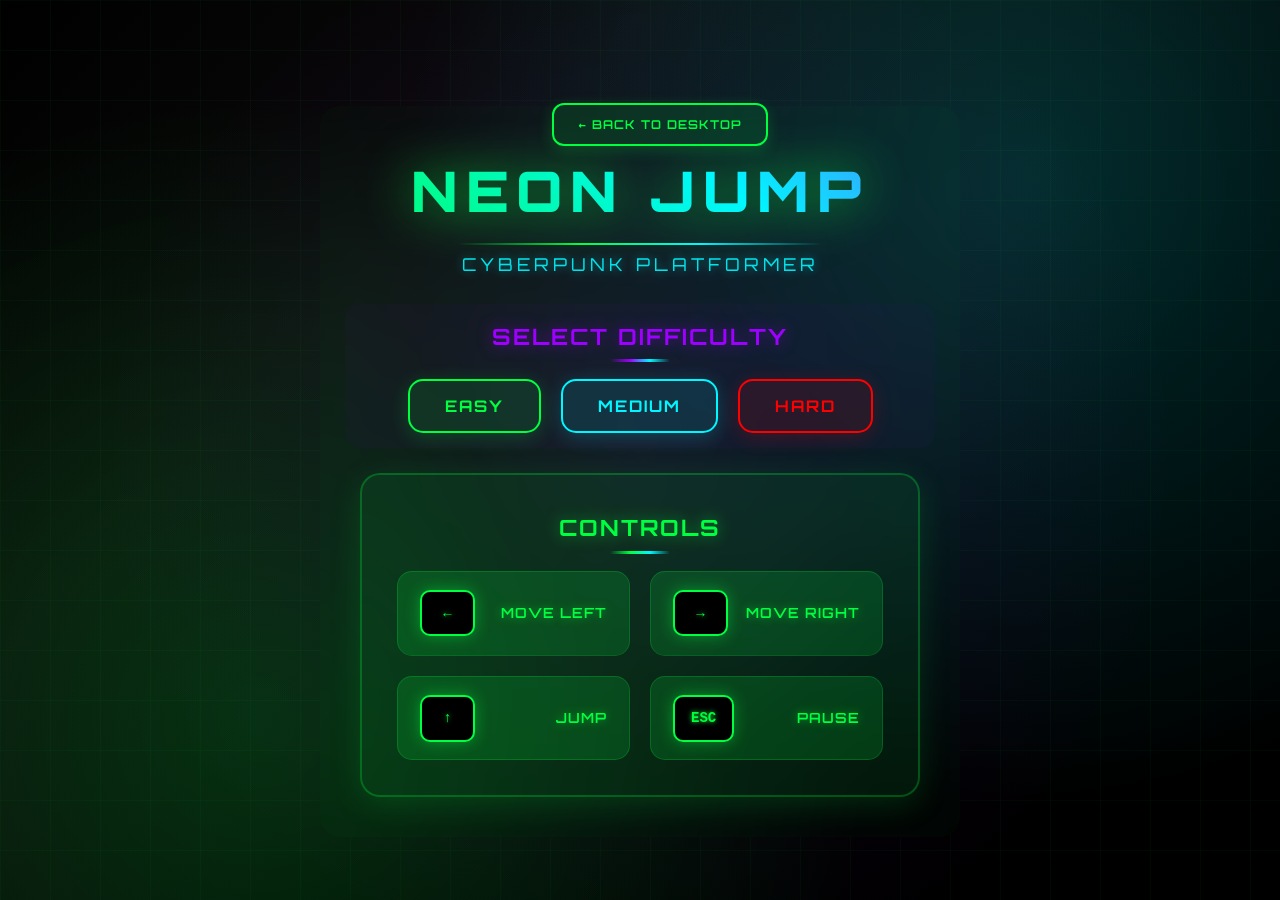
<file: neonjump-welcome.html>
<!DOCTYPE html>
<html lang="en">
<head>
    <meta charset="UTF-8">
    <meta name="viewport" content="width=device-width, initial-scale=1.0">
    <title>🔥 Neon Jump - Welcome 🔥</title>
    <link href="https://fonts.googleapis.com/css2?family=Orbitron:wght@400;500;600;700;800;900&family=Rajdhani:wght@400;600;700&display=swap" rel="stylesheet">
    <link rel="stylesheet" href="src/styles/games/neonJump/welcome.css">
</head>
<body>
    <div class="welcome-container">
        <button class="back-btn" type="button" onclick="backToDesktop()">← Back to Desktop</button>
        
        <div class="welcome-content">
            <div class="title-section">
                <h1 class="game-title">Neon Jump</h1>
                <p class="game-subtitle">Cyberpunk Platformer</p>
            </div>
            
            <div class="difficulty-section">
                <h3 class="difficulty-title">Select Difficulty</h3>
                <div class="difficulty-buttons">
                    <button class="difficulty-btn easy" onclick="startGame('easy', 1)">
                        <span class="btn-text">Easy</span>
                        <span class="btn-glow"></span>
                    </button>
                    <button class="difficulty-btn medium" onclick="startGame('medium', 1)">
                        <span class="btn-text">Medium</span>
                        <span class="btn-glow"></span>
                    </button>
                    <button class="difficulty-btn hard" onclick="startGame('hard', 1)">
                        <span class="btn-text">Hard</span>
                        <span class="btn-glow"></span>
                    </button>
                </div>
            </div>
            
            <div class="controls-section">
                <h3 class="controls-title">Controls</h3>
                <div class="controls-grid">
                    <div class="control-item">
                        <span class="control-key">←</span>
                        <span class="control-action">Move Left</span>
                    </div>
                    <div class="control-item">
                        <span class="control-key">→</span>
                        <span class="control-action">Move Right</span>
                    </div>
                    <div class="control-item">
                        <span class="control-key">↑</span>
                        <span class="control-action">Jump</span>
                    </div>
                    <div class="control-item">
                        <span class="control-key">ESC</span>
                        <span class="control-action">Pause</span>
                    </div>
                </div>
            </div>
        </div>
    </div>

    <script src="src/games/neonJump/welcome.js"></script>
</body>
</html>
</file>
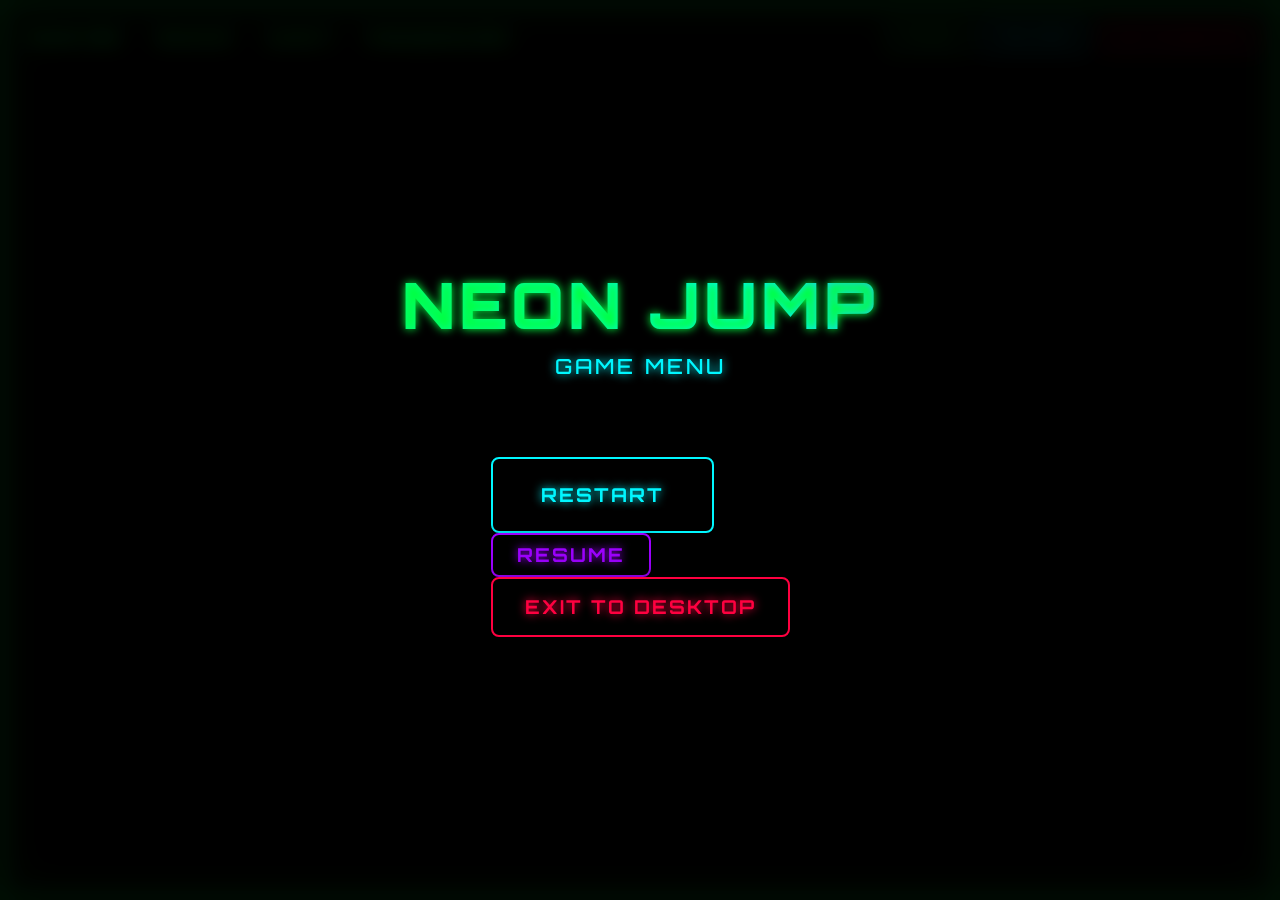
<file: neonjump.html>
<!DOCTYPE html>
<html lang="en">
<head>
    <meta charset="UTF-8">
    <meta name="viewport" content="width=device-width, initial-scale=1.0">
    <title>🔥 Neon Jump - Game 🔥</title>
    <link href="https://fonts.googleapis.com/css2?family=Orbitron:wght@400;700;900&family=Rajdhani:wght@400;600;700&display=swap" rel="stylesheet">
    <link rel="stylesheet" href="src/styles/games/neonJump/main.css">
    <link rel="stylesheet" href="src/styles/games/neonJump/menu.css">
    <link rel="stylesheet" href="src/styles/games/neonJump/game.css">
    <link rel="stylesheet" href="src/styles/games/neonJump/base.css">
    <link rel="stylesheet" href="src/styles/games/neonJump/buttons.css">
    <link rel="stylesheet" href="src/styles/games/neonJump/canvas.css">
    <link rel="stylesheet" href="src/styles/games/neonJump/responsive.css">
    <link rel="stylesheet" href="src/styles/games/neonJump/variables.css">
</head>
<body>
    <div class="game-container">
        <!-- Game Canvas -->
        <canvas id="neon-canvas"></canvas>
        
        <!-- Game UI -->
        <div class="game-ui">
            <div class="game-info">
                <span id="health-display">Health: 100</span>
                <span id="score-display">Score: 0</span>
                <span id="level-display">Level: 1</span>
                <span id="checkpoint-display">Checkpoints: 0/0</span>
            </div>
            <div class="game-controls">
                <button class="game-btn" onclick="togglePause()">PAUSE</button>
                <button class="game-btn secondary" onclick="goBackToWelcome()">WELCOME</button>
                <button class="game-btn exit" onclick="goBackToDesktopFromGame()">EXIT TO DESKTOP</button>
            </div>
        </div>
        
        <!-- Menu Screen -->
        <div id="neon-menu-screen" class="neon-menu-screen">
            <div class="neon-title">
                <h1>NEON JUMP</h1>
                <div class="neon-subtitle">Game Menu</div>
            </div>
            <div class="menu-actions" style="margin-top: 30px;">
                <button class="neon-btn btn-primary" onclick="restartNeonJumpGame()">
                    <div class="btn-text">RESTART</div>
                </button>
                <button class="neon-btn btn-secondary" onclick="togglePause()">
                    <div class="btn-text">RESUME</div>
                </button>
                <button class="neon-btn btn-danger" onclick="goBackToDesktopFromGame()">
                    <div class="btn-text">EXIT TO DESKTOP</div>
                </button>
            </div>
        </div>
        
        <!-- Game Over Screen -->
        <div id="neon-game-over-screen" class="neon-game-over-screen">
            <h2>GAME OVER</h2>
            <div class="game-over-stats">
                <p>Final Score: <span id="final-score">0</span></p>
                <p>Time Survived: <span id="time-survived">0:00</span></p>
                <p>Checkpoints Collected: <span id="checkpoints-collected">0</span></p>
            </div>
            <div class="btn-group">
                <button class="neon-btn btn-primary" onclick="restartNeonJumpGame()">
                    <div class="btn-text">RESTART</div>
                </button>
                <button class="neon-btn btn-secondary" onclick="goBackToWelcome()">
                    <div class="btn-text">WELCOME</div>
                </button>
                <button class="neon-btn btn-danger" onclick="goBackToDesktopFromGame()">
                    <div class="btn-text">EXIT TO DESKTOP</div>
                </button>
            </div>
        </div>
        
        <!-- Victory Screen -->
        <div id="neon-victory-screen" class="neon-victory-screen">
            <h2>VICTORY!</h2>
            <div class="victory-stats">
                <p>Final Score: <span id="victory-score">0</span></p>
                <p>Time: <span id="victory-time">0:00</span></p>
                <p>Checkpoints: <span id="victory-checkpoints">0</span></p>
            </div>
            <div class="btn-group">
                <button class="neon-btn btn-success" onclick="restartNeonJumpGame()">
                    <div class="btn-text">PLAY AGAIN</div>
                </button>
                <button class="neon-btn btn-secondary" onclick="goBackToWelcome()">
                    <div class="btn-text">WELCOME</div>
                </button>
                <button class="neon-btn btn-danger" onclick="goBackToDesktopFromGame()">
                    <div class="btn-text">EXIT TO DESKTOP</div>
                </button>
            </div>
        </div>
    </div>

    <!-- Load Game Scripts -->
    <script src="src/games/neonJump/config.js"></script>
    <script src="src/games/neonJump/utils.js"></script>
    <script src="src/games/neonJump/audioManager.js"></script>
    <script src="src/games/neonJump/particleSystem.js"></script>
    <script src="src/games/neonJump/physics.js"></script>
    <script src="src/games/neonJump/entities.js"></script>
    <script src="src/games/neonJump/camera.js"></script>
    <script src="src/games/neonJump/levelGenerator.js"></script>
    <script src="src/games/neonJump/game.js"></script>
    <script src="src/games/neonJump/main.js"></script>
    <script src="src/games/neonJump/game-ui.js"></script>
</body>
</html>
</file>
<file: src/styles/games/neonJump/welcome.css>
/* Enhanced Modern NeonJump Welcome Screen */

/* Import Google Fonts */
@import url('https://fonts.googleapis.com/css2?family=Orbitron:wght@400;500;600;700;800;900&family=Rajdhani:wght@300;400;500;600;700&display=swap');

/* CSS Variables */
:root {
    --neon-green: #00ff41;
    --neon-blue: #00f7ff;
    --neon-purple: #9d00ff;
    --neon-red: #ff0000;
    --neon-pink: #ff0080;
    --neon-yellow: #ffff00;
    --dark-bg: #000000;
    --glass-bg: rgba(0, 255, 65, 0.08);
    --glass-border: rgba(0, 255, 65, 0.25);
    --text-shadow: 0 0 10px currentColor;
    --box-shadow: 0 0 20px rgba(0, 255, 65, 0.3);
    --transition: all 0.3s cubic-bezier(0.4, 0, 0.2, 1);
    --bounce: all 0.4s cubic-bezier(0.68, -0.55, 0.265, 1.55);
    --glow: 0 0 20px currentColor;
}

/* Reset and Base Styles */
* {
    margin: 0;
    padding: 0;
    box-sizing: border-box;
}

body {
    font-family: 'Orbitron', monospace;
    background: var(--dark-bg);
    color: var(--neon-green);
    overflow-x: hidden;
    line-height: 1.6;
}

/* Main Container */
.welcome-container {
    width: 100%;
    height: 100vh;
    min-height: 400px;
    max-height: 100vh;
    background: 
        radial-gradient(circle at 20% 80%, rgba(0, 255, 65, 0.1) 0%, transparent 50%),
        radial-gradient(circle at 80% 20%, rgba(0, 247, 255, 0.1) 0%, transparent 50%),
        radial-gradient(circle at 50% 50%, rgba(157, 0, 255, 0.05) 0%, transparent 70%),
        linear-gradient(135deg, #000000 0%, #0a0a0a 30%, #000000 70%, #000000 100%);
    display: flex;
    flex-direction: column;
    justify-content: center;
    align-items: center;
    position: relative;
    overflow: hidden;
}

/* Enhanced Background Animation */
.welcome-container::before {
    content: '';
    position: absolute;
    top: 0;
    left: 0;
    right: 0;
    bottom: 0;
    background: 
        radial-gradient(circle at 20% 80%, rgba(0, 255, 65, 0.08) 0%, transparent 50%),
        radial-gradient(circle at 80% 20%, rgba(0, 247, 255, 0.08) 0%, transparent 50%),
        radial-gradient(circle at 50% 50%, rgba(157, 0, 255, 0.05) 0%, transparent 70%);
    pointer-events: none;
    animation: subtleGlow 20s ease-in-out infinite;
}

@keyframes subtleGlow {
    0%, 100% { 
        opacity: 0.4;
        transform: scale(1) rotate(0deg);
    }
    25% { 
        opacity: 0.8;
        transform: scale(1.02) rotate(1deg);
    }
    50% { 
        opacity: 0.6;
        transform: scale(1.05) rotate(0deg);
    }
    75% { 
        opacity: 0.9;
        transform: scale(1.03) rotate(-1deg);
    }
}

/* Animated Grid Background */
.welcome-container::after {
    content: '';
    position: absolute;
    top: 0;
    left: 0;
    right: 0;
    bottom: 0;
    background-image: 
        linear-gradient(rgba(0, 255, 65, 0.03) 1px, transparent 1px),
        linear-gradient(90deg, rgba(0, 255, 65, 0.03) 1px, transparent 1px);
    background-size: 50px 50px;
    animation: gridMove 30s linear infinite;
    pointer-events: none;
}

@keyframes gridMove {
    0% { transform: translate(0, 0); }
    100% { transform: translate(50px, 50px); }
}

/* Back Button */
.back-btn {
    position: absolute;
    top: 20px;
    left: 20px;
    background: rgba(0, 255, 65, 0.1);
    border: 2px solid var(--neon-green);
    color: var(--neon-green);
    padding: 12px 24px;
    border-radius: 12px;
    cursor: pointer;
    font-family: 'Orbitron', monospace;
    font-weight: 600;
    font-size: 12px;
    transition: var(--bounce);
    z-index: 1000;
    text-transform: uppercase;
    letter-spacing: 1px;
    backdrop-filter: blur(15px);
    box-shadow: 0 4px 15px rgba(0, 255, 65, 0.2);
    position: relative;
    overflow: hidden;
}

.back-btn::before {
    content: '';
    position: absolute;
    top: 0;
    left: -100%;
    width: 100%;
    height: 100%;
    background: linear-gradient(90deg, transparent, rgba(0, 255, 65, 0.2), transparent);
    transition: left 0.6s;
}

.back-btn:hover {
    background: var(--neon-green);
    color: var(--dark-bg);
    box-shadow: 0 0 30px rgba(0, 255, 65, 0.6);
    transform: translateY(-3px) scale(1.05);
}

.back-btn:hover::before {
    left: 100%;
}

/* Main Content */
.welcome-content {
    display: flex;
    flex-direction: column;
    align-items: center;
    max-width: 600px;
    width: 90%;
    z-index: 10;
    gap: 40px;
    animation: fadeInUp 1.2s ease-out;
    padding: 20px;
    position: relative;
}

.welcome-content::before {
    content: '';
    position: absolute;
    top: -20px;
    left: -20px;
    right: -20px;
    bottom: -20px;
    background: rgba(0, 255, 65, 0.02);
    border-radius: 20px;
    backdrop-filter: blur(10px);
    z-index: -1;
}

@keyframes fadeInUp {
    from {
        opacity: 0;
        transform: translateY(40px);
    }
    to {
        opacity: 1;
        transform: translateY(0);
    }
}

/* Title Section */
.title-section {
    text-align: center;
    animation: titleSlideIn 1.5s ease-out 0.3s both;
    position: relative;
}

@keyframes titleSlideIn {
    from {
        opacity: 0;
        transform: translateY(-40px) scale(0.9);
    }
    to {
        opacity: 1;
        transform: translateY(0) scale(1);
    }
}

.game-title {
    font-size: 3.5rem;
    font-weight: 900;
    margin-bottom: 15px;
    background: linear-gradient(45deg, var(--neon-green), var(--neon-blue), var(--neon-purple), var(--neon-green));
    background-size: 300% 300%;
    -webkit-background-clip: text;
    -webkit-text-fill-color: transparent;
    background-clip: text;
    letter-spacing: 8px;
    text-transform: uppercase;
    filter: drop-shadow(0 0 25px rgba(0, 255, 65, 0.7));
    animation: gradientShift 4s ease-in-out infinite, titleGlow 2s ease-in-out infinite alternate;
    position: relative;
}

@keyframes gradientShift {
    0%, 100% { background-position: 0% 50%; }
    50% { background-position: 100% 50%; }
}

@keyframes titleGlow {
    0% { filter: drop-shadow(0 0 20px rgba(0, 255, 65, 0.5)); }
    100% { filter: drop-shadow(0 0 35px rgba(0, 255, 65, 0.8)); }
}

.game-title::after {
    content: '';
    position: absolute;
    bottom: -10px;
    left: 50%;
    transform: translateX(-50%);
    width: 80%;
    height: 2px;
    background: linear-gradient(90deg, transparent, var(--neon-green), var(--neon-blue), transparent);
    animation: titleLine 3s ease-in-out infinite;
}

@keyframes titleLine {
    0%, 100% { opacity: 0.5; transform: translateX(-50%) scaleX(0.8); }
    50% { opacity: 1; transform: translateX(-50%) scaleX(1); }
}

.game-subtitle {
    font-size: 1.1rem;
    color: var(--neon-blue);
    font-weight: 400;
    text-transform: uppercase;
    letter-spacing: 4px;
    opacity: 0.9;
    animation: subtitlePulse 3s ease-in-out infinite;
    text-shadow: 0 0 10px rgba(0, 247, 255, 0.5);
}

@keyframes subtitlePulse {
    0%, 100% { opacity: 0.7; transform: scale(1); }
    50% { opacity: 1; transform: scale(1.05); }
}

/* Difficulty Section */
.difficulty-section {
    width: 100%;
    text-align: center;
    animation: sectionSlideIn 1s ease-out 0.6s both;
    position: relative;
}

.difficulty-section::before {
    content: '';
    position: absolute;
    top: -15px;
    left: -15px;
    right: -15px;
    bottom: -15px;
    background: rgba(157, 0, 255, 0.03);
    border-radius: 15px;
    backdrop-filter: blur(5px);
    z-index: -1;
}

.difficulty-title {
    font-size: 1.4rem;
    color: var(--neon-purple);
    margin-bottom: 25px;
    font-weight: 700;
    text-transform: uppercase;
    letter-spacing: 2px;
    position: relative;
    text-shadow: 0 0 15px rgba(157, 0, 255, 0.5);
}

.difficulty-title::after {
    content: '';
    position: absolute;
    bottom: -8px;
    left: 50%;
    transform: translateX(-50%);
    width: 60px;
    height: 3px;
    background: linear-gradient(90deg, transparent, var(--neon-purple), var(--neon-blue), transparent);
    border-radius: 2px;
    animation: titleUnderline 2s ease-in-out infinite;
}

@keyframes titleUnderline {
    0%, 100% { opacity: 0.6; transform: translateX(-50%) scaleX(0.8); }
    50% { opacity: 1; transform: translateX(-50%) scaleX(1.2); }
}

.difficulty-buttons {
    display: flex;
    gap: 20px;
    justify-content: center;
    flex-wrap: wrap;
}

.difficulty-btn {
    position: relative;
    background: rgba(157, 0, 255, 0.1);
    border: 2px solid var(--neon-purple);
    color: var(--neon-purple);
    padding: 15px 35px;
    border-radius: 15px;
    cursor: pointer;
    font-family: 'Orbitron', monospace;
    font-weight: 700;
    font-size: 16px;
    transition: var(--bounce);
    text-transform: uppercase;
    letter-spacing: 2px;
    overflow: hidden;
    min-width: 120px;
    backdrop-filter: blur(15px);
    box-shadow: 0 4px 20px rgba(157, 0, 255, 0.2);
}

.difficulty-btn::before {
    content: '';
    position: absolute;
    top: 0;
    left: -100%;
    width: 100%;
    height: 100%;
    background: linear-gradient(90deg, transparent, rgba(157, 0, 255, 0.3), transparent);
    transition: left 0.6s;
}

.difficulty-btn::after {
    content: '';
    position: absolute;
    top: 0;
    left: 0;
    right: 0;
    bottom: 0;
    background: radial-gradient(circle at center, rgba(255, 255, 255, 0.1) 0%, transparent 70%);
    opacity: 0;
    transition: opacity 0.3s;
}

.difficulty-btn:hover {
    background: var(--neon-purple);
    color: var(--dark-bg);
    transform: translateY(-4px) scale(1.05);
    box-shadow: 0 12px 35px rgba(157, 0, 255, 0.5);
}

.difficulty-btn:hover::before {
    left: 100%;
}

.difficulty-btn:hover::after {
    opacity: 1;
}

.difficulty-btn.easy {
    border-color: var(--neon-green);
    color: var(--neon-green);
    background: rgba(0, 255, 65, 0.1);
    box-shadow: 0 4px 20px rgba(0, 255, 65, 0.2);
}

.difficulty-btn.easy:hover {
    background: var(--neon-green);
    color: var(--dark-bg);
    box-shadow: 0 12px 35px rgba(0, 255, 65, 0.5);
}

.difficulty-btn.medium {
    border-color: var(--neon-blue);
    color: var(--neon-blue);
    background: rgba(0, 247, 255, 0.1);
    box-shadow: 0 4px 20px rgba(0, 247, 255, 0.2);
}

.difficulty-btn.medium:hover {
    background: var(--neon-blue);
    color: var(--dark-bg);
    box-shadow: 0 12px 35px rgba(0, 247, 255, 0.5);
}

.difficulty-btn.hard {
    border-color: var(--neon-red);
    color: var(--neon-red);
    background: rgba(255, 0, 0, 0.1);
    box-shadow: 0 4px 20px rgba(255, 0, 0, 0.2);
}

.difficulty-btn.hard:hover {
    background: var(--neon-red);
    color: var(--dark-bg);
    box-shadow: 0 12px 35px rgba(255, 0, 0, 0.5);
}

.btn-text {
    position: relative;
    z-index: 1;
}

.btn-glow {
    position: absolute;
    top: 0;
    left: 0;
    width: 100%;
    height: 100%;
    background: radial-gradient(circle, rgba(255, 255, 255, 0.2) 0%, transparent 70%);
    opacity: 0;
    transition: opacity 0.4s;
}

.difficulty-btn:hover .btn-glow {
    opacity: 1;
}

/* Controls Section */
.controls-section {
    background: var(--glass-bg);
    border: 2px solid var(--glass-border);
    border-radius: 20px;
    padding: 35px;
    backdrop-filter: blur(20px);
    width: 100%;
    animation: sectionSlideIn 1s ease-out 0.8s both;
    box-shadow: 0 8px 32px rgba(0, 255, 65, 0.15);
    position: relative;
    overflow: hidden;
}

.controls-section::before {
    content: '';
    position: absolute;
    top: 0;
    left: -100%;
    width: 100%;
    height: 100%;
    background: linear-gradient(90deg, transparent, rgba(0, 255, 65, 0.05), transparent);
    animation: controlsGlow 4s ease-in-out infinite;
}

@keyframes controlsGlow {
    0%, 100% { left: -100%; }
    50% { left: 100%; }
}

@keyframes sectionSlideIn {
    from {
        opacity: 0;
        transform: translateY(30px) scale(0.95);
    }
    to {
        opacity: 1;
        transform: translateY(0) scale(1);
    }
}

.controls-title {
    font-size: 1.4rem;
    color: var(--neon-green);
    margin-bottom: 25px;
    text-align: center;
    font-weight: 700;
    text-transform: uppercase;
    letter-spacing: 2px;
    position: relative;
    text-shadow: 0 0 15px rgba(0, 255, 65, 0.5);
}

.controls-title::after {
    content: '';
    position: absolute;
    bottom: -8px;
    left: 50%;
    transform: translateX(-50%);
    width: 60px;
    height: 3px;
    background: linear-gradient(90deg, transparent, var(--neon-green), var(--neon-blue), transparent);
    border-radius: 2px;
    animation: titleUnderline 2s ease-in-out infinite;
}

.controls-grid {
    display: grid;
    grid-template-columns: repeat(2, 1fr);
    gap: 20px;
    position: relative;
    z-index: 1;
}

.control-item {
    display: flex;
    align-items: center;
    justify-content: space-between;
    padding: 18px 22px;
    background: rgba(0, 255, 65, 0.08);
    border: 1px solid rgba(0, 255, 65, 0.2);
    border-radius: 15px;
    transition: var(--bounce);
    position: relative;
    overflow: hidden;
    backdrop-filter: blur(10px);
}

.control-item::before {
    content: '';
    position: absolute;
    top: 0;
    left: -100%;
    width: 100%;
    height: 100%;
    background: linear-gradient(90deg, transparent, rgba(0, 255, 65, 0.15), transparent);
    transition: left 0.6s;
}

.control-item:hover {
    background: rgba(0, 255, 65, 0.15);
    border-color: rgba(0, 255, 65, 0.5);
    transform: translateY(-3px) scale(1.02);
    box-shadow: 0 8px 25px rgba(0, 255, 65, 0.3);
}

.control-item:hover::before {
    left: 100%;
}

.control-key {
    background: var(--dark-bg);
    border: 2px solid var(--neon-green);
    color: var(--neon-green);
    padding: 10px 16px;
    border-radius: 10px;
    font-family: 'Courier New', monospace;
    font-weight: bold;
    font-size: 14px;
    min-width: 55px;
    text-align: center;
    box-shadow: 0 0 15px rgba(0, 255, 65, 0.4);
    text-shadow: 0 0 5px var(--neon-green);
}

.control-action {
    color: var(--neon-green);
    font-size: 14px;
    font-weight: 600;
    text-transform: uppercase;
    letter-spacing: 1px;
    text-shadow: 0 0 8px rgba(0, 255, 65, 0.5);
}

/* App Window Specific Styles */
#neon-jump .welcome-container {
    min-height: 400px;
    max-height: 600px;
    overflow-y: auto;
    border-radius: 12px;
    border: 2px solid rgba(0, 255, 65, 0.2);
    box-shadow: 0 0 30px rgba(0, 255, 65, 0.1);
}

#neon-jump .welcome-content {
    padding: 15px;
    gap: 30px;
}

/* Responsive Design */
@media (max-width: 768px) {
    .game-title {
        font-size: 2.8rem;
        letter-spacing: 6px;
    }
    
    .game-subtitle {
        font-size: 1rem;
        letter-spacing: 3px;
    }
    
    .controls-grid {
        grid-template-columns: 1fr;
    }
    
    .difficulty-buttons {
        flex-direction: column;
        align-items: center;
        gap: 15px;
    }
    
    .welcome-content {
        gap: 30px;
        padding: 0 15px;
    }
    
    .controls-section {
        padding: 25px;
    }
    
    .difficulty-btn {
        padding: 12px 30px;
        font-size: 14px;
        min-width: 100px;
    }
}

@media (max-width: 480px) {
    .game-title {
        font-size: 2.2rem;
        letter-spacing: 4px;
    }
    
    .game-subtitle {
        font-size: 0.9rem;
        letter-spacing: 2px;
    }
    
    .controls-section {
        padding: 20px;
    }
    
    .difficulty-btn {
        padding: 10px 25px;
        font-size: 12px;
        min-width: 80px;
    }
    
    .back-btn {
        top: 15px;
        left: 15px;
        padding: 8px 16px;
        font-size: 10px;
    }
    
    .welcome-content {
        gap: 25px;
    }
}

/* Custom Scrollbar */
.welcome-container::-webkit-scrollbar {
    width: 8px;
}

.welcome-container::-webkit-scrollbar-track {
    background: rgba(0, 255, 65, 0.05);
    border-radius: 4px;
}

.welcome-container::-webkit-scrollbar-thumb {
    background: linear-gradient(180deg, var(--neon-green), var(--neon-blue));
    border-radius: 4px;
    box-shadow: 0 0 10px rgba(0, 255, 65, 0.3);
}

.welcome-container::-webkit-scrollbar-thumb:hover {
    background: linear-gradient(180deg, var(--neon-blue), var(--neon-purple));
    box-shadow: 0 0 15px rgba(0, 247, 255, 0.5);
}
</file>
<file: src/styles/games/neonJump/main.css>
/**
 * NeonJump Main CSS
 * Master stylesheet that imports all CSS modules
 */

/* ===== CORE STYLES ===== */
@import './variables.css';
@import './base.css';
@import './canvas.css';
@import './menu.css';
@import './buttons.css';
@import './responsive.css';

/* ===== GLOBAL RESET ===== */
* {
    margin: 0;
    padding: 0;
    box-sizing: border-box;
}

html, body {
    height: 100%;
    overflow: hidden;
    font-family: var(--font-primary);
    background: var(--black);
    color: var(--neon-green);
}

/* ===== NEO CITY OS INTERFACE ===== */
#neonjump-interface {
    width: 100%;
    height: 100vh;
    background: var(--black);
    color: var(--neon-green);
    font-family: var(--font-primary);
    overflow: hidden;
}

.back-to-desktop {
    position: fixed;
    top: 20px;
    left: 20px;
    background: var(--glass-bg);
    border: 2px solid var(--glass-border);
    color: var(--neon-green);
    padding: var(--spacing-sm) var(--spacing-md);
    border-radius: var(--radius-md);
    cursor: pointer;
    font-family: var(--font-primary);
    font-weight: 700;
    transition: var(--transition-normal);
    backdrop-filter: blur(10px);
    z-index: var(--z-ui);
}

.back-to-desktop:hover {
    background: rgba(0, 255, 65, 0.2);
    box-shadow: var(--box-shadow);
    transform: scale(1.05);
}

.neocity-header {
    text-align: center;
    padding: var(--spacing-lg);
    background: var(--glass-bg);
    border-bottom: 2px solid var(--glass-border);
    backdrop-filter: blur(10px);
}

.neocity-title {
    font-size: 2.5rem;
    font-weight: 900;
    margin: 0;
    background: linear-gradient(45deg, 
        var(--neon-green), 
        var(--neon-blue), 
        var(--neon-purple), 
        var(--neon-green));
    background-size: 300% 300%;
    -webkit-background-clip: text;
    -webkit-text-fill-color: transparent;
    background-clip: text;
    animation: neonGlow 2s ease-in-out infinite alternate;
    text-shadow: var(--text-shadow);
    letter-spacing: 4px;
    text-transform: uppercase;
}

.neocity-subtitle {
    font-size: 1.2rem;
    color: var(--neon-blue);
    margin: var(--spacing-sm) 0;
    font-weight: 500;
    text-transform: uppercase;
    letter-spacing: 3px;
    text-shadow: 0 0 10px var(--neon-blue);
}

.neocity-game-container {
    display: flex;
    flex-direction: column;
    height: calc(100vh - 120px);
}

.neocity-stats {
    display: flex;
    justify-content: space-around;
    padding: var(--spacing-md);
    background: var(--glass-bg);
    border-bottom: 1px solid var(--glass-border);
    backdrop-filter: blur(10px);
}

.stat-card {
    background: rgba(0, 255, 65, 0.1);
    border: 1px solid rgba(0, 255, 65, 0.3);
    border-radius: var(--radius-md);
    padding: var(--spacing-sm);
    text-align: center;
    cursor: pointer;
    transition: var(--transition-normal);
    min-width: 120px;
}

.stat-card:hover {
    background: rgba(0, 255, 65, 0.2);
    box-shadow: var(--box-shadow);
    transform: scale(1.05);
}

.stat-title {
    font-size: 0.8rem;
    color: var(--neon-cyan);
    margin-bottom: var(--spacing-xs);
    text-transform: uppercase;
    letter-spacing: 1px;
}

.stat-value {
    font-size: 1.1rem;
    font-weight: 700;
    color: var(--neon-green);
    text-shadow: var(--text-shadow);
}

.neocity-controls {
    display: flex;
    justify-content: center;
    gap: var(--spacing-md);
    padding: var(--spacing-md);
    background: var(--glass-bg);
    border-bottom: 1px solid var(--glass-border);
    backdrop-filter: blur(10px);
    flex-wrap: wrap;
}

.neocity-btn {
    background: var(--glass-bg);
    border: 2px solid var(--glass-border);
    color: var(--neon-green);
    padding: var(--spacing-sm) var(--spacing-md);
    border-radius: var(--radius-md);
    cursor: pointer;
    font-family: var(--font-primary);
    font-weight: 700;
    transition: var(--transition-normal);
    backdrop-filter: blur(10px);
    text-transform: uppercase;
    letter-spacing: 1px;
    font-size: 0.9rem;
}

.neocity-btn:hover {
    background: rgba(0, 255, 65, 0.2);
    box-shadow: var(--box-shadow);
    transform: scale(1.05);
}

.neocity-game-area {
    flex: 1;
    position: relative;
    overflow: hidden;
}

#game-content {
    width: 100%;
    height: 100%;
    position: relative;
}

/* ===== UTILITY CLASSES ===== */
.hidden {
    display: none !important;
}

.visible {
    display: block !important;
}

.flex {
    display: flex !important;
}

.flex-center {
    display: flex !important;
    align-items: center !important;
    justify-content: center !important;
}

.flex-column {
    flex-direction: column !important;
}

.text-center {
    text-align: center !important;
}

.text-left {
    text-align: left !important;
}

.text-right {
    text-align: right !important;
}

/* ===== ANIMATION UTILITIES ===== */
.fade-in {
    animation: fadeIn 0.5s ease-in;
}

.slide-up {
    animation: slideInUp 0.5s ease-out;
}

.pulse {
    animation: pulse 2s ease-in-out infinite;
}

.glow {
    animation: neonGlow 2s ease-in-out infinite alternate;
}

/* ===== PERFORMANCE OPTIMIZATIONS ===== */
.neon-jump-container * {
    will-change: transform, opacity;
}

.neon-btn {
    will-change: transform, box-shadow;
}

#neon-canvas {
    will-change: transform;
}

/* ===== FOCUS MANAGEMENT ===== */
.neon-btn:focus-visible {
    outline: 2px solid var(--neon-green);
    outline-offset: 2px;
}

#neon-canvas:focus-visible {
    outline: 2px solid var(--neon-green);
    outline-offset: 4px;
}

/* ===== SCROLLBAR STYLING ===== */
::-webkit-scrollbar {
    width: 8px;
}

::-webkit-scrollbar-track {
    background: var(--dark-gray);
}

::-webkit-scrollbar-thumb {
    background: var(--neon-green);
    border-radius: 4px;
}

::-webkit-scrollbar-thumb:hover {
    background: var(--neon-blue);
}

/* ===== SELECTION STYLING ===== */
::selection {
    background: var(--neon-green);
    color: var(--black);
}

::-moz-selection {
    background: var(--neon-green);
    color: var(--black);
}

/* ===== LOADING STATES ===== */
.loading {
    position: relative;
    overflow: hidden;
}

.loading::after {
    content: '';
    position: absolute;
    top: 0;
    left: -100%;
    width: 100%;
    height: 100%;
    background: linear-gradient(90deg, transparent, rgba(0, 255, 65, 0.2), transparent);
    animation: loading 1.5s infinite;
}

@keyframes loading {
    0% { left: -100%; }
    100% { left: 100%; }
}

/* ===== ERROR STATES ===== */
.error {
    border-color: var(--neon-red) !important;
    color: var(--neon-red) !important;
    animation: errorShake 0.5s ease-in-out;
}

@keyframes errorShake {
    0%, 100% { transform: translateX(0); }
    25% { transform: translateX(-5px); }
    75% { transform: translateX(5px); }
}

/* ===== SUCCESS STATES ===== */
.success {
    border-color: var(--neon-green) !important;
    color: var(--neon-green) !important;
    animation: successPulse 0.5s ease-in-out;
}

@keyframes successPulse {
    0% { transform: scale(1); }
    50% { transform: scale(1.05); }
    100% { transform: scale(1); }
}

/* ===== DEBUG MODE ===== */
.debug {
    border: 1px solid var(--neon-red);
}

.debug * {
    outline: 1px solid rgba(255, 0, 0, 0.3);
}

/* ===== PRINT STYLES ===== */
@media print {
    .neon-jump-container {
        background: white !important;
        color: black !important;
    }
    
    .neon-btn,
    .game-header,
    .canvas-container {
        display: none !important;
    }
    
    .neon-title h1 {
        color: black !important;
        background: none !important;
        -webkit-text-fill-color: black !important;
    }
}
</file>
<file: src/styles/games/neonJump/menu.css>
/**
 * NeonJump Menu Styles
 * Styling for menu screens and navigation
 */

/* ===== MENU SCREEN ===== */
.neon-menu-screen {
    position: absolute;
    top: 0;
    left: 0;
    width: 100%;
    height: 100%;
    display: none;
    flex-direction: column;
    justify-content: center;
    align-items: center;
    z-index: var(--z-modal);
    background: rgba(0, 0, 0, 0.9);
    backdrop-filter: blur(10px);
}

.neon-menu-screen.active {
    display: flex;
}

/* ===== TITLE SECTION ===== */
.neon-title {
    text-align: center;
    margin-bottom: var(--spacing-xxl);
    animation: titleFloat 3s ease-in-out infinite;
}

.neon-title h1 {
    font-size: 4rem;
    font-weight: 900;
    margin: 0;
    background: linear-gradient(45deg, 
        var(--neon-green), 
        var(--neon-blue), 
        var(--neon-purple), 
        var(--neon-green));
    background-size: 300% 300%;
    -webkit-background-clip: text;
    -webkit-text-fill-color: transparent;
    background-clip: text;
    animation: neonGlow 2s ease-in-out infinite alternate;
    text-shadow: var(--text-shadow);
    letter-spacing: 4px;
    text-transform: uppercase;
}

@keyframes neonGlow {
    0% { 
        filter: brightness(1) drop-shadow(0 0 15px rgba(0, 255, 65, 0.8));
        background-position: 0% 50%;
    }
    100% { 
        filter: brightness(1.4) drop-shadow(0 0 30px rgba(0, 255, 65, 1));
        background-position: 100% 50%;
    }
}

@keyframes titleFloat {
    0%, 100% { transform: translateY(0px); }
    50% { transform: translateY(-10px); }
}

.neon-subtitle {
    font-size: 1.3rem;
    color: var(--neon-blue);
    margin-top: var(--spacing-sm);
    font-weight: 500;
    text-transform: uppercase;
    letter-spacing: 3px;
    animation: subtitlePulse 2s ease-in-out infinite;
    text-shadow: 0 0 10px var(--neon-blue);
}

@keyframes subtitlePulse {
    0%, 100% { opacity: 0.7; }
    50% { opacity: 1; }
}

/* ===== DIFFICULTY SELECTOR ===== */
.difficulty-selector {
    margin: var(--spacing-xxl) 0;
    text-align: center;
    animation: slideInUp 0.8s ease-out 0.3s both;
}

.difficulty-selector h3 {
    color: var(--neon-cyan);
    font-size: 1.8rem;
    margin-bottom: var(--spacing-xl);
    text-shadow: var(--text-shadow);
    text-transform: uppercase;
    letter-spacing: 2px;
}

.difficulty-buttons {
    display: flex;
    gap: var(--spacing-lg);
    justify-content: center;
    flex-wrap: wrap;
}

/* ===== GAME OVER SCREEN ===== */
.neon-game-over-screen {
    position: absolute;
    top: 0;
    left: 0;
    width: 100%;
    height: 100%;
    display: none;
    flex-direction: column;
    justify-content: center;
    align-items: center;
    z-index: var(--z-modal);
    background: rgba(0, 0, 0, 0.95);
    backdrop-filter: blur(15px);
}

.neon-game-over-screen.active {
    display: flex;
}

.neon-game-over-screen h2 {
    font-size: 3rem;
    color: var(--neon-red);
    text-shadow: 0 0 20px var(--neon-red);
    margin-bottom: var(--spacing-xl);
    animation: gameOverPulse 2s ease-in-out infinite;
    text-transform: uppercase;
    letter-spacing: 3px;
}

@keyframes gameOverPulse {
    0%, 100% { 
        transform: scale(1);
        filter: brightness(1);
    }
    50% { 
        transform: scale(1.05);
        filter: brightness(1.3);
    }
}

.game-over-stats {
    background: var(--glass-bg);
    border: 2px solid var(--glass-border);
    border-radius: var(--radius-lg);
    padding: var(--spacing-xl);
    margin: var(--spacing-lg) 0;
    backdrop-filter: blur(10px);
}

.game-over-stats p {
    color: var(--neon-green);
    font-size: 1.2rem;
    margin: var(--spacing-sm) 0;
    font-weight: 700;
}

.game-over-stats span {
    color: var(--neon-cyan);
    text-shadow: 0 0 10px var(--neon-cyan);
}

/* ===== VICTORY SCREEN ===== */
.neon-victory-screen {
    position: absolute;
    top: 0;
    left: 0;
    width: 100%;
    height: 100%;
    display: none;
    flex-direction: column;
    justify-content: center;
    align-items: center;
    z-index: var(--z-modal);
    background: rgba(0, 0, 0, 0.95);
    backdrop-filter: blur(15px);
}

.neon-victory-screen.active {
    display: flex;
}

.neon-victory-screen h2 {
    font-size: 3rem;
    color: var(--neon-yellow);
    text-shadow: 0 0 20px var(--neon-yellow);
    margin-bottom: var(--spacing-xl);
    animation: victoryGlow 2s ease-in-out infinite;
    text-transform: uppercase;
    letter-spacing: 3px;
}

@keyframes victoryGlow {
    0%, 100% { 
        transform: scale(1) rotate(-2deg);
        filter: brightness(1);
    }
    50% { 
        transform: scale(1.05) rotate(2deg);
        filter: brightness(1.4);
    }
}

.victory-stats {
    background: var(--glass-bg);
    border: 2px solid var(--neon-yellow);
    border-radius: var(--radius-lg);
    padding: var(--spacing-xl);
    margin: var(--spacing-lg) 0;
    backdrop-filter: blur(10px);
}

.victory-stats p {
    color: var(--neon-yellow);
    font-size: 1.2rem;
    margin: var(--spacing-sm) 0;
    font-weight: 700;
}

.victory-stats span {
    color: var(--neon-green);
    text-shadow: 0 0 10px var(--neon-green);
}

/* ===== ANIMATIONS ===== */
@keyframes slideInUp {
    from {
        opacity: 0;
        transform: translateY(50px);
    }
    to {
        opacity: 1;
        transform: translateY(0);
    }
}

@keyframes fadeIn {
    from { opacity: 0; }
    to { opacity: 1; }
}

@keyframes pulse {
    0%, 100% { transform: scale(1); }
    50% { transform: scale(1.05); }
}
</file>
<file: src/styles/games/neonJump/game.css>
/**
 * NeonJump Game Styles
 * 
 * This file contains the inline styles extracted from neonjump.html
 * for the main game interface and UI elements.
 */

body {
    margin: 0;
    padding: 0;
    background: #000;
    color: #00ff41;
    font-family: 'Orbitron', monospace;
    overflow: hidden;
}

.game-container {
    width: 100vw;
    height: 100vh;
    position: relative;
}

.back-btn {
    position: absolute;
    top: 20px;
    left: 20px;
    background: rgba(0, 255, 65, 0.1);
    border: 2px solid #00ff41;
    color: #00ff41;
    padding: 12px 24px;
    border-radius: 8px;
    cursor: pointer;
    font-family: 'Orbitron', monospace;
    font-weight: 700;
    font-size: 14px;
    transition: all 0.3s ease;
    backdrop-filter: blur(10px);
    z-index: 1000;
    text-transform: uppercase;
    letter-spacing: 1px;
}

.back-btn:hover {
    background: rgba(0, 255, 65, 0.3);
    box-shadow: 0 0 30px rgba(0, 255, 65, 0.7);
    transform: scale(1.05);
    text-shadow: 0 0 10px #00ff41;
}

#neon-canvas {
    display: block;
    width: 100vw;
    height: 100vh;
    background: #000;
}

.game-ui {
    position: absolute;
    top: 20px;
    left: 20px;
    right: 20px;
    display: flex;
    justify-content: space-between;
    align-items: center;
    z-index: 100;
    pointer-events: none;
}

.game-info {
    display: flex;
    gap: 20px;
    color: #00ff41;
    font-family: 'Orbitron', monospace;
    font-size: 14px;
    font-weight: 700;
    text-shadow: 0 0 10px #00ff41;
}

.game-controls {
    display: flex;
    gap: 10px;
    pointer-events: auto;
}

.game-btn {
    background: rgba(0, 255, 65, 0.1);
    border: 2px solid #00ff41;
    color: #00ff41;
    padding: 8px 16px;
    border-radius: 6px;
    cursor: pointer;
    font-family: 'Orbitron', monospace;
    font-weight: 700;
    font-size: 12px;
    transition: all 0.3s ease;
    text-transform: uppercase;
}

.game-btn:hover {
    background: rgba(0, 255, 65, 0.2);
    box-shadow: 0 0 15px rgba(0, 255, 65, 0.5);
}

.game-btn.secondary {
    background: rgba(0, 247, 255, 0.1);
    border-color: #00f7ff;
    color: #00f7ff;
}

.game-btn.secondary:hover {
    background: rgba(0, 247, 255, 0.2);
    box-shadow: 0 0 15px rgba(0, 247, 255, 0.5);
}

.game-btn.exit {
    background: rgba(255, 0, 64, 0.1);
    border-color: #ff0040;
    color: #ff0040;
}

.game-btn.exit:hover {
    background: rgba(255, 0, 64, 0.2);
    box-shadow: 0 0 15px rgba(255, 0, 64, 0.5);
}
</file>
<file: src/styles/games/neonJump/base.css>
/**
 * NeonJump Base Styles
 * Main container and layout styles
 */

@import url('https://fonts.googleapis.com/css2?family=Share+Tech+Mono&family=Orbitron:wght@400;700;900&display=swap');

/* ===== MAIN CONTAINER ===== */
.neon-jump-container {
    width: 100%;
    height: 100%;
    background: var(--black);
    color: var(--neon-green);
    font-family: var(--font-primary);
    overflow: hidden;
    position: relative;
    min-height: 600px;
    display: flex;
    flex-direction: column;
    align-items: center;
    justify-content: center;
}

/* ===== ENHANCED BLACK BACKGROUND ===== */
.neon-jump-container::before {
    content: '';
    position: absolute;
    top: 0;
    left: 0;
    right: 0;
    bottom: 0;
    background: 
        radial-gradient(circle at 20% 20%, rgba(0, 255, 65, 0.05) 0%, transparent 50%),
        radial-gradient(circle at 80% 80%, rgba(0, 247, 255, 0.03) 0%, transparent 50%),
        radial-gradient(circle at 50% 50%, rgba(157, 0, 255, 0.02) 0%, transparent 60%),
        linear-gradient(45deg, transparent 49%, rgba(0, 255, 65, 0.02) 50%, transparent 51%);
    background-size: 100% 100%, 100% 100%, 100% 100%, 50px 50px;
    animation: backgroundPulse 8s ease-in-out infinite;
    pointer-events: none;
    z-index: var(--z-background);
}

@keyframes backgroundPulse {
    0%, 100% { 
        opacity: 0.3;
        transform: scale(1);
    }
    50% { 
        opacity: 0.6;
        transform: scale(1.02);
    }
}

/* ===== GAME SCREEN ===== */
.neon-game-screen {
    position: absolute;
    top: 0;
    left: 0;
    width: 100%;
    height: 100%;
    display: none;
    flex-direction: column;
    z-index: var(--z-game);
}

.neon-game-screen.active {
    display: flex;
}

/* ===== GAME HEADER ===== */
.game-header {
    display: flex;
    justify-content: space-between;
    align-items: center;
    padding: var(--spacing-md);
    background: var(--glass-bg);
    border-bottom: 2px solid var(--glass-border);
    backdrop-filter: blur(10px);
}

.game-info {
    display: flex;
    gap: var(--spacing-lg);
    color: var(--neon-green);
    font-family: var(--font-primary);
    font-size: 14px;
    font-weight: 700;
}

.game-info span {
    text-shadow: var(--text-shadow);
    padding: var(--spacing-xs) var(--spacing-sm);
    background: rgba(0, 255, 65, 0.1);
    border-radius: var(--radius-sm);
    border: 1px solid rgba(0, 255, 65, 0.3);
}

/* ===== PAUSE BUTTON ===== */
.neon-pause-btn {
    background: var(--glass-bg);
    border: 2px solid var(--glass-border);
    color: var(--neon-green);
    padding: var(--spacing-sm) var(--spacing-md);
    border-radius: var(--radius-md);
    cursor: pointer;
    font-family: var(--font-primary);
    font-weight: 700;
    transition: var(--transition-normal);
    backdrop-filter: blur(10px);
}

.neon-pause-btn:hover {
    background: rgba(0, 255, 65, 0.2);
    box-shadow: var(--box-shadow);
    transform: scale(1.05);
}

/* ===== LOADING STATE ===== */
.neon-loading {
    display: flex;
    flex-direction: column;
    align-items: center;
    justify-content: center;
    height: 100%;
    color: var(--neon-green);
    font-family: var(--font-primary);
    font-size: 18px;
    text-shadow: var(--text-shadow);
}

.neon-loading::after {
    content: '';
    width: 40px;
    height: 40px;
    border: 3px solid transparent;
    border-top: 3px solid var(--neon-green);
    border-radius: 50%;
    animation: spin 1s linear infinite;
    margin-top: var(--spacing-md);
}

@keyframes spin {
    0% { transform: rotate(0deg); }
    100% { transform: rotate(360deg); }
}
</file>
<file: src/styles/games/neonJump/buttons.css>
/**
 * NeonJump Button Styles
 * Styling for all buttons and interactive elements
 */

/* ===== BASE BUTTON STYLES ===== */
.neon-btn {
    position: relative;
    padding: var(--spacing-md) var(--spacing-xl);
    background: var(--glass-bg);
    border: 2px solid var(--glass-border);
    border-radius: var(--radius-md);
    color: var(--neon-green);
    font-family: var(--font-primary);
    font-size: 1.1rem;
    font-weight: 700;
    text-transform: uppercase;
    letter-spacing: 2px;
    cursor: pointer;
    transition: var(--transition-normal);
    overflow: hidden;
    backdrop-filter: blur(10px);
    box-shadow: var(--glass-shadow);
    min-width: 120px;
    display: flex;
    flex-direction: column;
    align-items: center;
    gap: var(--spacing-xs);
    text-decoration: none;
}

.neon-btn::before {
    content: '';
    position: absolute;
    top: 0;
    left: -100%;
    width: 100%;
    height: 100%;
    background: linear-gradient(90deg, transparent, rgba(255, 255, 255, 0.2), transparent);
    transition: var(--transition-normal);
}

.neon-btn:hover::before {
    left: 100%;
}

.neon-btn:hover {
    background: rgba(0, 255, 65, 0.2);
    box-shadow: var(--glow-effect);
    transform: scale(1.05);
    border-color: var(--neon-green);
}

.neon-btn:active {
    transform: scale(0.95);
}

/* ===== BUTTON TEXT ===== */
.btn-text {
    font-size: 1.2rem;
    font-weight: 700;
    text-shadow: var(--text-shadow);
    position: relative;
    z-index: 1;
}

.btn-subtitle {
    font-size: 0.8rem;
    opacity: 0.8;
    font-weight: 400;
    position: relative;
    z-index: 1;
}

/* ===== DIFFICULTY BUTTONS ===== */
.btn-easy {
    border-color: var(--neon-green);
    color: var(--neon-green);
}

.btn-easy:hover {
    background: rgba(0, 255, 65, 0.2);
    box-shadow: 0 0 20px rgba(0, 255, 65, 0.5);
}

.btn-medium {
    border-color: var(--neon-orange);
    color: var(--neon-orange);
}

.btn-medium:hover {
    background: rgba(255, 102, 0, 0.2);
    box-shadow: 0 0 20px rgba(255, 102, 0, 0.5);
}

.btn-hard {
    border-color: var(--neon-red);
    color: var(--neon-red);
}

.btn-hard:hover {
    background: rgba(255, 0, 64, 0.2);
    box-shadow: 0 0 20px rgba(255, 0, 64, 0.5);
}

/* ===== ACTION BUTTONS ===== */
.btn-primary {
    border-color: var(--neon-blue);
    color: var(--neon-blue);
    font-size: 1.3rem;
    padding: var(--spacing-lg) var(--spacing-xxl);
}

.btn-primary:hover {
    background: rgba(0, 247, 255, 0.2);
    box-shadow: 0 0 30px rgba(0, 247, 255, 0.6);
}

.btn-secondary {
    border-color: var(--neon-purple);
    color: var(--neon-purple);
    font-size: 1rem;
    padding: var(--spacing-sm) var(--spacing-lg);
}

.btn-secondary:hover {
    background: rgba(157, 0, 255, 0.2);
    box-shadow: 0 0 20px rgba(157, 0, 255, 0.5);
}

.btn-danger {
    border-color: var(--neon-red);
    color: var(--neon-red);
}

.btn-danger:hover {
    background: rgba(255, 0, 64, 0.2);
    box-shadow: 0 0 20px rgba(255, 0, 64, 0.5);
}

.btn-success {
    border-color: var(--neon-green);
    color: var(--neon-green);
}

.btn-success:hover {
    background: rgba(0, 255, 65, 0.2);
    box-shadow: 0 0 20px rgba(0, 255, 65, 0.5);
}

/* ===== BUTTON SIZES ===== */
.btn-small {
    font-size: 0.9rem;
    padding: var(--spacing-xs) var(--spacing-md);
    min-width: 80px;
}

.btn-large {
    font-size: 1.4rem;
    padding: var(--spacing-xl) var(--spacing-xxl);
    min-width: 160px;
}

/* ===== BUTTON STATES ===== */
.neon-btn:disabled {
    opacity: 0.5;
    cursor: not-allowed;
    pointer-events: none;
}

.neon-btn:focus {
    outline: none;
    box-shadow: 
        0 0 0 3px rgba(0, 255, 65, 0.3),
        var(--glow-effect);
}

/* ===== BUTTON GROUPS ===== */
.btn-group {
    display: flex;
    gap: var(--spacing-md);
    align-items: center;
    justify-content: center;
    flex-wrap: wrap;
}

.btn-group-vertical {
    display: flex;
    flex-direction: column;
    gap: var(--spacing-md);
    align-items: center;
}

/* ===== RESPONSIVE BUTTONS ===== */
@media (max-width: 768px) {
    .neon-btn {
        font-size: 1rem;
        padding: var(--spacing-sm) var(--spacing-lg);
        min-width: 100px;
    }
    
    .btn-text {
        font-size: 1.1rem;
    }
    
    .btn-subtitle {
        font-size: 0.7rem;
    }
    
    .difficulty-buttons {
        flex-direction: column;
        gap: var(--spacing-md);
    }
}

@media (max-width: 480px) {
    .neon-btn {
        font-size: 0.9rem;
        padding: var(--spacing-xs) var(--spacing-md);
        min-width: 80px;
    }
    
    .btn-text {
        font-size: 1rem;
    }
    
    .btn-subtitle {
        font-size: 0.6rem;
    }
}

/* ===== ACCESSIBILITY ===== */
@media (prefers-reduced-motion: reduce) {
    .neon-btn {
        transition: none;
    }
    
    .neon-btn:hover {
        transform: none;
    }
}

@media (prefers-contrast: high) {
    .neon-btn {
        border-width: 3px;
        background: var(--black);
    }
}
</file>
<file: src/styles/games/neonJump/canvas.css>
/**
 * NeonJump Canvas Styles
 * Styling for the game canvas element
 */

/* ===== CANVAS STYLING ===== */
#neon-canvas {
    border: 3px solid var(--neon-green);
    border-radius: var(--radius-lg);
    box-shadow: 
        inset 0 0 20px rgba(0, 255, 65, 0.3),
        0 0 30px rgba(0, 255, 65, 0.5),
        0 0 60px rgba(0, 255, 65, 0.2);
    background: var(--black);
    position: relative;
    z-index: var(--z-game);
    transition: var(--transition-normal);
    cursor: crosshair;
    max-width: 100%;
    max-height: 100%;
}

#neon-canvas:hover {
    box-shadow: 
        inset 0 0 30px rgba(0, 255, 65, 0.4),
        0 0 40px rgba(0, 255, 65, 0.7),
        0 0 80px rgba(0, 255, 65, 0.3);
    transform: scale(1.02);
}

#neon-canvas::before {
    content: '';
    position: absolute;
    top: -2px;
    left: -2px;
    right: -2px;
    bottom: -2px;
    background: linear-gradient(45deg, 
        var(--neon-green), 
        var(--neon-blue), 
        var(--neon-purple), 
        var(--neon-green));
    border-radius: calc(var(--radius-lg) + 2px);
    z-index: -1;
    animation: borderGlow 3s linear infinite;
    background-size: 400% 400%;
}

@keyframes borderGlow {
    0% { background-position: 0% 50%; }
    50% { background-position: 100% 50%; }
    100% { background-position: 0% 50%; }
}

/* ===== CANVAS CONTAINER ===== */
.canvas-container {
    position: relative;
    display: flex;
    align-items: center;
    justify-content: center;
    width: 100%;
    height: 100%;
    padding: var(--spacing-md);
}

/* ===== CANVAS OVERLAY EFFECTS ===== */
.canvas-overlay {
    position: absolute;
    top: 0;
    left: 0;
    right: 0;
    bottom: 0;
    pointer-events: none;
    z-index: calc(var(--z-game) + 1);
}

.canvas-overlay::before {
    content: '';
    position: absolute;
    top: 0;
    left: 0;
    right: 0;
    bottom: 0;
    background: repeating-linear-gradient(
        0deg,
        transparent,
        transparent 1px,
        rgba(0, 255, 65, 0.03) 1px,
        rgba(0, 255, 65, 0.03) 2px
    );
    animation: scanLines 10s linear infinite;
}

@keyframes scanLines {
    0% { transform: translateY(0); }
    100% { transform: translateY(100%); }
}

/* ===== CANVAS FOCUS STATES ===== */
#neon-canvas:focus {
    outline: none;
    box-shadow: 
        inset 0 0 40px rgba(0, 255, 65, 0.5),
        0 0 50px rgba(0, 255, 65, 0.8),
        0 0 100px rgba(0, 255, 65, 0.4);
}

/* ===== CANVAS RESPONSIVE ===== */
@media (max-width: 768px) {
    #neon-canvas {
        border-width: 2px;
        border-radius: var(--radius-md);
    }
    
    .canvas-container {
        padding: var(--spacing-sm);
    }
}

@media (max-width: 480px) {
    #neon-canvas {
        border-width: 1px;
        border-radius: var(--radius-sm);
    }
    
    .canvas-container {
        padding: var(--spacing-xs);
    }
}
</file>
<file: src/styles/games/neonJump/responsive.css>
/**
 * NeonJump Responsive Design
 * Mobile-first responsive styles
 */

/* ===== RESPONSIVE BREAKPOINTS ===== */
@media (max-width: 1200px) {
    .neon-title h1 {
        font-size: 3.5rem;
    }
    
    .difficulty-buttons {
        gap: var(--spacing-md);
    }
    
    .neon-btn {
        min-width: 110px;
    }
}

@media (max-width: 768px) {
    /* ===== TITLE ADJUSTMENTS ===== */
    .neon-title h1 {
        font-size: 2.5rem;
        letter-spacing: 2px;
    }
    
    .neon-subtitle {
        font-size: 1rem;
        letter-spacing: 2px;
    }
    
    /* ===== BUTTON ADJUSTMENTS ===== */
    .difficulty-buttons {
        flex-direction: column;
        gap: var(--spacing-md);
        width: 100%;
        max-width: 300px;
    }
    
    .neon-btn {
        font-size: 1rem;
        padding: var(--spacing-sm) var(--spacing-lg);
        min-width: 100px;
        width: 100%;
    }
    
    .btn-text {
        font-size: 1.1rem;
    }
    
    .btn-subtitle {
        font-size: 0.7rem;
    }
    
    /* ===== GAME HEADER ===== */
    .game-header {
        padding: var(--spacing-sm);
        flex-direction: column;
        gap: var(--spacing-sm);
    }
    
    .game-info {
        font-size: 12px;
        gap: var(--spacing-sm);
    }
    
    /* ===== CANVAS ADJUSTMENTS ===== */
    #neon-canvas {
        border-width: 2px;
        border-radius: var(--radius-md);
        max-width: 95%;
        max-height: 80vh;
    }
    
    .canvas-container {
        padding: var(--spacing-sm);
    }
    
    /* ===== MENU SCREENS ===== */
    .neon-menu-screen,
    .neon-game-over-screen,
    .neon-victory-screen {
        padding: var(--spacing-md);
    }
    
    .neon-game-over-screen h2,
    .neon-victory-screen h2 {
        font-size: 2rem;
        text-align: center;
    }
    
    .game-over-stats,
    .victory-stats {
        padding: var(--spacing-lg);
        margin: var(--spacing-md) 0;
    }
    
    .game-over-stats p,
    .victory-stats p {
        font-size: 1rem;
    }
}

@media (max-width: 480px) {
    /* ===== TITLE ADJUSTMENTS ===== */
    .neon-title h1 {
        font-size: 2rem;
        letter-spacing: 1px;
    }
    
    .neon-subtitle {
        font-size: 0.9rem;
        letter-spacing: 1px;
    }
    
    /* ===== BUTTON ADJUSTMENTS ===== */
    .neon-btn {
        font-size: 0.9rem;
        padding: var(--spacing-xs) var(--spacing-md);
        min-width: 80px;
    }
    
    .btn-text {
        font-size: 1rem;
    }
    
    .btn-subtitle {
        font-size: 0.6rem;
    }
    
    /* ===== GAME HEADER ===== */
    .game-header {
        padding: var(--spacing-xs);
    }
    
    .game-info {
        font-size: 10px;
        flex-direction: column;
        gap: var(--spacing-xs);
    }
    
    .game-info span {
        padding: var(--spacing-xs);
        font-size: 10px;
    }
    
    /* ===== CANVAS ADJUSTMENTS ===== */
    #neon-canvas {
        border-width: 1px;
        border-radius: var(--radius-sm);
        max-width: 98%;
        max-height: 75vh;
    }
    
    .canvas-container {
        padding: var(--spacing-xs);
    }
    
    /* ===== MENU SCREENS ===== */
    .neon-menu-screen,
    .neon-game-over-screen,
    .neon-victory-screen {
        padding: var(--spacing-sm);
    }
    
    .neon-game-over-screen h2,
    .neon-victory-screen h2 {
        font-size: 1.5rem;
        letter-spacing: 1px;
    }
    
    .game-over-stats,
    .victory-stats {
        padding: var(--spacing-md);
        margin: var(--spacing-sm) 0;
    }
    
    .game-over-stats p,
    .victory-stats p {
        font-size: 0.9rem;
        margin: var(--spacing-xs) 0;
    }
    
    /* ===== DIFFICULTY SELECTOR ===== */
    .difficulty-selector h3 {
        font-size: 1.4rem;
        margin-bottom: var(--spacing-lg);
    }
}

@media (max-width: 360px) {
    /* ===== EXTRA SMALL SCREENS ===== */
    .neon-title h1 {
        font-size: 1.8rem;
    }
    
    .neon-subtitle {
        font-size: 0.8rem;
    }
    
    .neon-btn {
        font-size: 0.8rem;
        padding: var(--spacing-xs);
        min-width: 70px;
    }
    
    .btn-text {
        font-size: 0.9rem;
    }
    
    .btn-subtitle {
        font-size: 0.5rem;
    }
    
    .neon-game-over-screen h2,
    .neon-victory-screen h2 {
        font-size: 1.3rem;
    }
}

/* ===== LANDSCAPE ORIENTATION ===== */
@media (max-height: 500px) and (orientation: landscape) {
    .neon-title h1 {
        font-size: 2rem;
        margin-bottom: var(--spacing-sm);
    }
    
    .neon-subtitle {
        font-size: 0.9rem;
        margin-bottom: var(--spacing-sm);
    }
    
    .difficulty-selector {
        margin: var(--spacing-md) 0;
    }
    
    .difficulty-selector h3 {
        font-size: 1.2rem;
        margin-bottom: var(--spacing-md);
    }
    
    .difficulty-buttons {
        flex-direction: row;
        gap: var(--spacing-sm);
    }
    
    .neon-btn {
        font-size: 0.9rem;
        padding: var(--spacing-xs) var(--spacing-md);
    }
    
    .btn-text {
        font-size: 1rem;
    }
    
    .btn-subtitle {
        font-size: 0.6rem;
    }
}

/* ===== HIGH DPI DISPLAYS ===== */
@media (-webkit-min-device-pixel-ratio: 2), (min-resolution: 192dpi) {
    .neon-btn {
        border-width: 1px;
    }
    
    #neon-canvas {
        border-width: 1px;
    }
}

/* ===== REDUCED MOTION ===== */
@media (prefers-reduced-motion: reduce) {
    .neon-jump-container::before,
    .neon-title,
    .neon-subtitle,
    .neon-btn::before {
        animation: none;
    }
    
    .neon-btn:hover {
        transform: none;
    }
}

/* ===== HIGH CONTRAST ===== */
@media (prefers-contrast: high) {
    .neon-btn {
        border-width: 3px;
        background: var(--black);
    }
    
    .game-over-stats,
    .victory-stats {
        border-width: 3px;
        background: var(--black);
    }
    
    #neon-canvas {
        border-width: 3px;
    }
}

/* ===== PRINT STYLES ===== */
@media print {
    .neon-jump-container {
        background: white !important;
        color: black !important;
    }
    
    .neon-btn,
    .game-header,
    .canvas-container {
        display: none !important;
    }
}
</file>
<file: src/styles/games/neonJump/variables.css>
/**
 * NeonJump CSS Variables
 * Centralized color scheme and design tokens
 */

:root {
    /* ===== NEON COLORS ===== */
    --neon-green: #00ff41;
    --neon-blue: #00f7ff;
    --neon-purple: #9d00ff;
    --neon-red: #ff0040;
    --neon-yellow: #ffff00;
    --neon-cyan: #00ffff;
    --neon-orange: #ff6600;
    
    /* ===== GRAYSCALE ===== */
    --black: #000000;
    --dark-gray: #111111;
    --medium-gray: #222222;
    --light-gray: #333333;
    --white: #ffffff;
    
    /* ===== GLASS EFFECTS ===== */
    --glass-bg: rgba(0, 0, 0, 0.8);
    --glass-border: rgba(0, 255, 65, 0.3);
    --glass-shadow: 0 8px 32px rgba(0, 0, 0, 0.5);
    
    /* ===== EFFECTS ===== */
    --text-shadow: 0 0 10px currentColor;
    --box-shadow: 0 0 20px rgba(0, 255, 65, 0.5);
    --glow-effect: 0 0 30px rgba(0, 255, 65, 0.8);
    
    /* ===== TYPOGRAPHY ===== */
    --font-primary: 'Orbitron', 'Courier New', monospace;
    --font-secondary: 'Share Tech Mono', monospace;
    
    /* ===== SPACING ===== */
    --spacing-xs: 4px;
    --spacing-sm: 8px;
    --spacing-md: 16px;
    --spacing-lg: 24px;
    --spacing-xl: 32px;
    --spacing-xxl: 48px;
    
    /* ===== BORDER RADIUS ===== */
    --radius-sm: 4px;
    --radius-md: 8px;
    --radius-lg: 12px;
    --radius-xl: 16px;
    
    /* ===== TRANSITIONS ===== */
    --transition-fast: 0.2s ease;
    --transition-normal: 0.3s ease;
    --transition-slow: 0.5s ease;
    
    /* ===== Z-INDEX ===== */
    --z-background: 1;
    --z-game: 10;
    --z-ui: 100;
    --z-modal: 1000;
    --z-tooltip: 2000;
}
</file>
